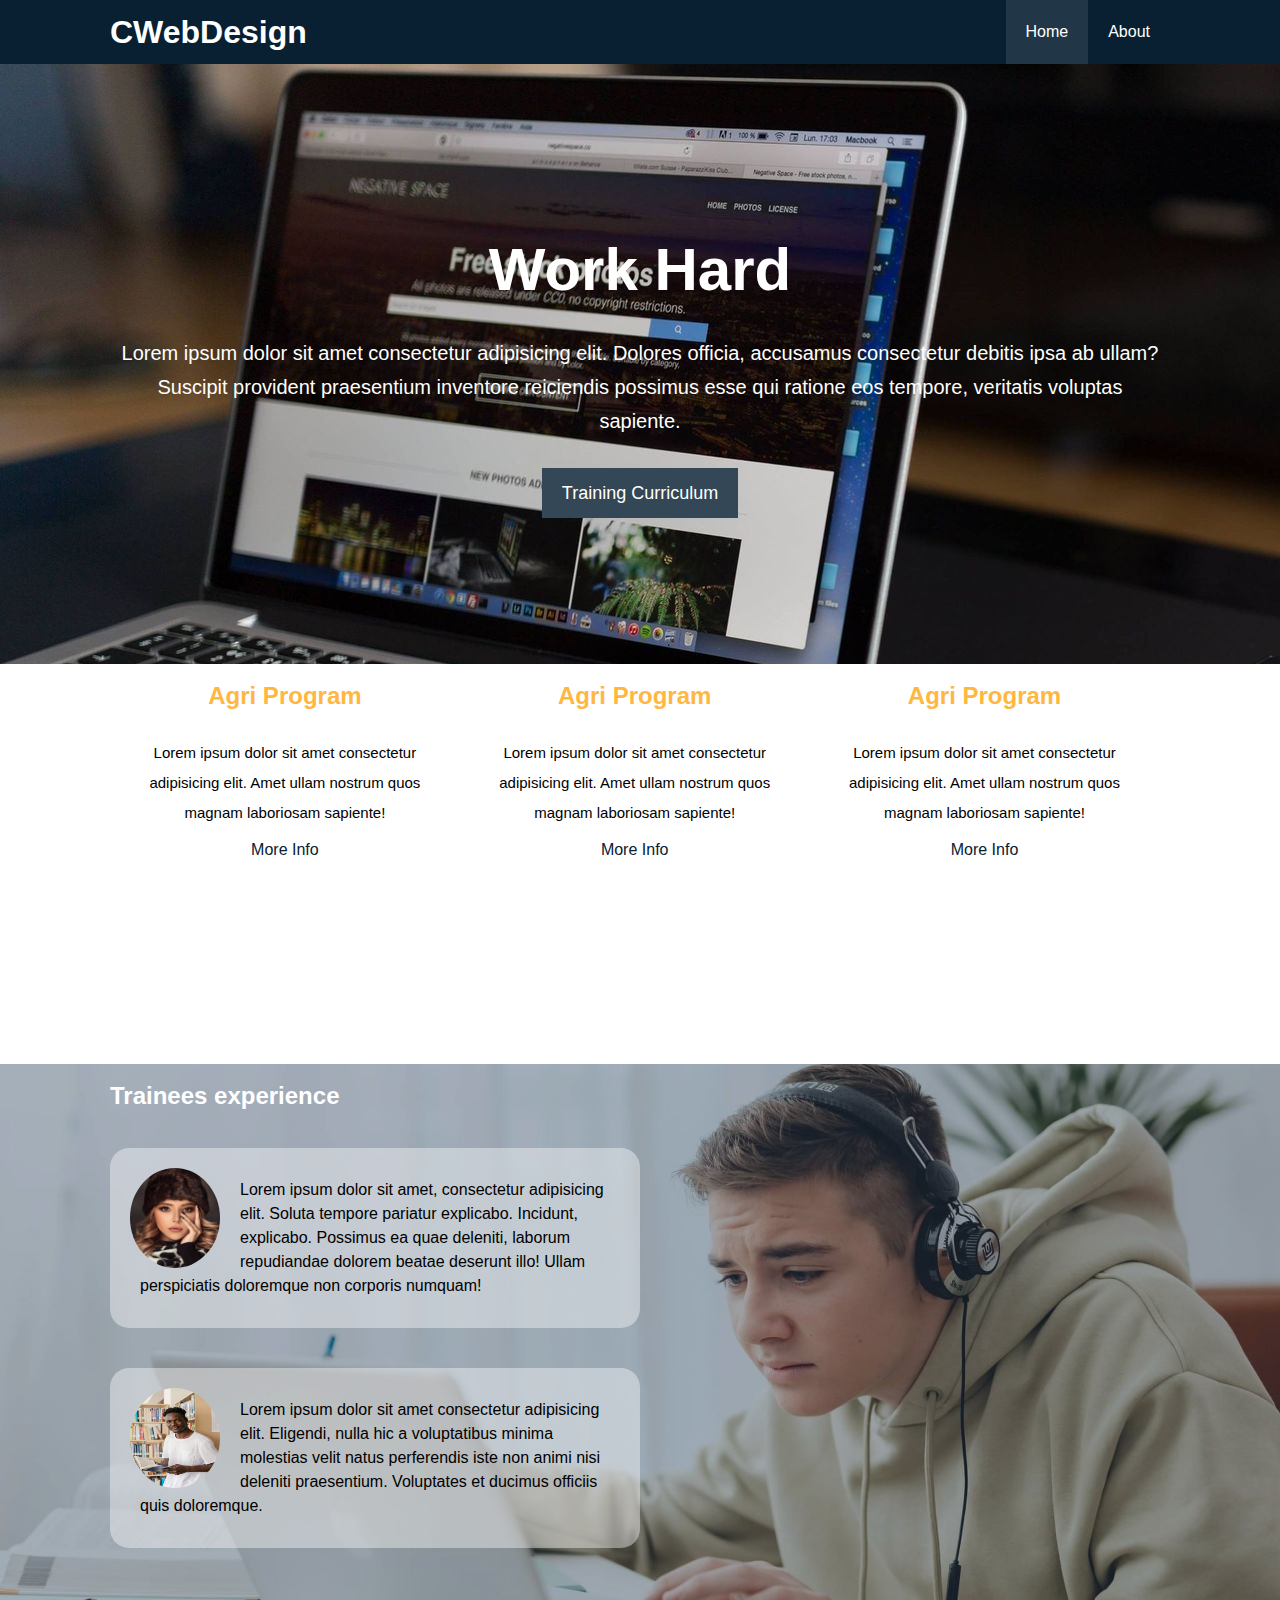
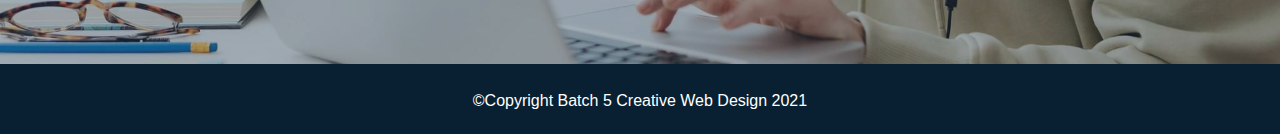
<file: index.html>
<!DOCTYPE html>
<html lang="en">
  <head>
    <meta charset="UTF-8" />
    <meta http-equiv="X-UA-Compatible" content="IE=edge" />
    <meta name="viewport" content="width=device-width, initial-scale=1.0" />
    <link rel="stylesheet" href="./css/style.css" />
    <link
      rel="stylesheet"
      href="https://cdnjs.cloudflare.com/ajax/libs/font-awesome/6.0.0-beta3/css/all.min.css"
      integrity="sha512-Fo3rlrZj/k7ujTnHg4CGR2D7kSs0v4LLanw2qksYuRlEzO+tcaEPQogQ0KaoGN26/zrn20ImR1DfuLWnOo7aBA=="
      crossorigin="anonymous"
      referrerpolicy="no-referrer"
    />
    <title>CWD &copy; Training</title>
  </head>
  <body>
    <!--Navigation Structure-->
    <header>
      <!--header-->
      <nav id="navbar">
        <div class="container">
          <!--navigation-->
          <h1>CWebDesign</h1>
          <!--logo-->
          <ul>
            <!--menu-->
            <li><a class="active" href="index.html">Home</a></li>
            <li><a href="about.html">About</a></li>
          </ul>
        </div>
      </nav>
    </header>
    <!--hero section-->
    <section id="hero">
      <div class="hero-content">
        <h1><span class="Primary-Test">Work</span> Hard</h1>
        <div class="container">
          <p class="text-lead">
            Lorem ipsum dolor sit amet consectetur adipisicing elit. Dolores
            officia, accusamus consectetur debitis ipsa ab ullam? Suscipit
            provident praesentium inventore reiciendis possimus esse qui ratione
            eos tempore, veritatis voluptas sapiente.
          </p>
        </div>
        <a class="btn" href="about.html">Training Curriculum</a>
      </div>
    </section>
    <!--end of header-->
    <section id="about">
      <div class="container">
        <div class="content-1">
          <i class="fa fa-chalkboard-teacher fa-3x"></i>
          <h2>Agri Program</h2>
          <p>
            Lorem ipsum dolor sit amet consectetur adipisicing elit. Amet ullam
            nostrum quos magnam laboriosam sapiente!
          </p>
          <a class="c-btn" href="#">More Info</a>
        </div>
        <div class="content-2">
          <i class="fas fa-shapes fa-3x"></i>
          <h2>Agri Program</h2>
          <p>
            Lorem ipsum dolor sit amet consectetur adipisicing elit. Amet ullam
            nostrum quos magnam laboriosam sapiente!
          </p>
          <a class="c-btn" href="#">More Info</a>
        </div>
        <div class="content-3">
          <i class="fa fa-laptop-code fa-3x"></i>
          <h2>Agri Program</h2>
          <p>
            Lorem ipsum dolor sit amet consectetur adipisicing elit. Amet ullam
            nostrum quos magnam laboriosam sapiente!
          </p>
          <a class="c-btn" href="#">More Info</a>
        </div>
      </div>
    </section>
    <!--section testimonial-->
    <section id="testimonials">
      <div class="row">
        <div class="container">
          <h2 class="lead-head">Trainees experience</h2>
          <div class="testimonial bg-primary">
            <img src="./image/new_image_2.jpeg" alt="div_image_3" />
            <p>
              Lorem ipsum dolor sit amet, consectetur adipisicing elit. Soluta
              tempore pariatur explicabo. Incidunt, explicabo. Possimus ea quae
              deleniti, laborum repudiandae dolorem beatae deserunt illo! Ullam
              perspiciatis doloremque non corporis numquam!
            </p>
          </div>
          <div class="testimonial bg-primary">
            <img src="./image/new_image_3.jpeg" alt="" />
            <p>
              Lorem ipsum dolor sit amet consectetur adipisicing elit. Eligendi,
              nulla hic a voluptatibus minima molestias velit natus perferendis
              iste non animi nisi deleniti praesentium. Voluptates et ducimus
              officiis quis doloremque.
            </p>
          </div>
        </div>
      </div>
    </section>
    <!--end of testimonial-->
    <footer>
      <div class="container">
        <p>&copy;Copyright Batch 5 Creative Web Design 2021</p>
      </div>
    </footer>
  </body>
</html>
</file>
<file: css/style.css>
/* global setting */

* {
  margin: 0;
  padding: 0;
  box-sizing: border-box;
}
/* global styling */
html,
body {
  font-family: "Segoe UI", Tahoma, Geneva, Verdana, sans-serif;
  line-height: 1.5em;
}

a {
  color: #333;
  text-decoration: none;
}
h1,
h2,
h3 {
  padding-bottom: 20px;
}
p {
  margin: 10px;
}

/* navigation */
#navbar {
  background: #082032;
  overflow: auto;
  color: #fff;
}
#navbar a {
  color: #fff;
}

#navbar ul {
  list-style: none;
  float: right;
}

#navbar ul li {
  float: left;
}

#navbar ul li a {
  display: block;
  padding: 20px;
}

#navbar h1 {
  float: left;
  padding-top: 20px;
}

#navbar ul li a:hover {
  background: #334756;
  color: #ff4c29;
}

#navbar ul li a.active {
  background: rgba(255, 255, 255, 0.1);
}
.container {
  margin: auto;
  max-width: 1100px;
  overflow: auto;
  padding: 0 20px;
}

#hero {
  background: url(../image/hero_image.jpg);
    no-repeat center center/ cover;
  height: 600px;
}

#hero .hero-content {
  color: #fff;
  text-align: center;
  padding-top: 170px;
}
#hero .hero-content h1 {
  font-size: 60px;
  line-height: 1.2em;
}

.primary-test {
  color: #f0f0cb;
}
#hero .hero-content p {
  padding-bottom: 20px;
  line-height: 1.7em;
}
.text-lead {
  font-size: 20px;
}
.btn {
  display: inline-block;
  font-size: 18px;
  color: #fff;
  background: #334756;
  padding: 13px 20px;
  border: none;
  cursor: pointer;
}
#about {
  height: 400px;
}
#about p {
  line-height: 2em;
  font-size: 15px;
}
#about h2 {
  color: #ffb740;
}
#about i {
  margin-bottom: 10px;
}
#about .content-1,
#about .content-2,
#about .content-3 {
  float: left;
  width: 33%;
  overflow: hidden;
  text-align: center;
  padding-top: 20px;
}
#about a.c-btn {
  color: #082032;
}
#about a.c-btn:hover {
  color: #ffb740;
}
/* section testimonial */
#testimonials {
  background: url("../image/new_image.jpeg") no-repeat center center/cover;
  height: 600px;
  overflow: hidden;
}
#testimonials .testimonial img{
  height: 100px;
  width: 90px;
  float: left;
  margin-right: 20px;
  border-radius: 50%;
}
#testimonials .lead-head{
  color: #fff;
  padding-top: 20px;
  margin-bottom: 20px;
}
.bg-primary{
  background: rgba(255, 255, 255, 0.4);
}
.row{
  background: rgba(39, 62, 84, 0.4);
  overflow: hidden;
  height: 600px;
  z-index: 2;
}
#testimonials .testimonial{
  padding: 20px;
  width: 50%;
  margin-bottom: 40px;
  border-radius: 1.2em;
}
footer{
  background: #082032;
  height: 70px;
  overflow: auto;
  color: #fff;
}
footer .container p{
  text-align: center;
  padding-top: 15px;
}
</file>
